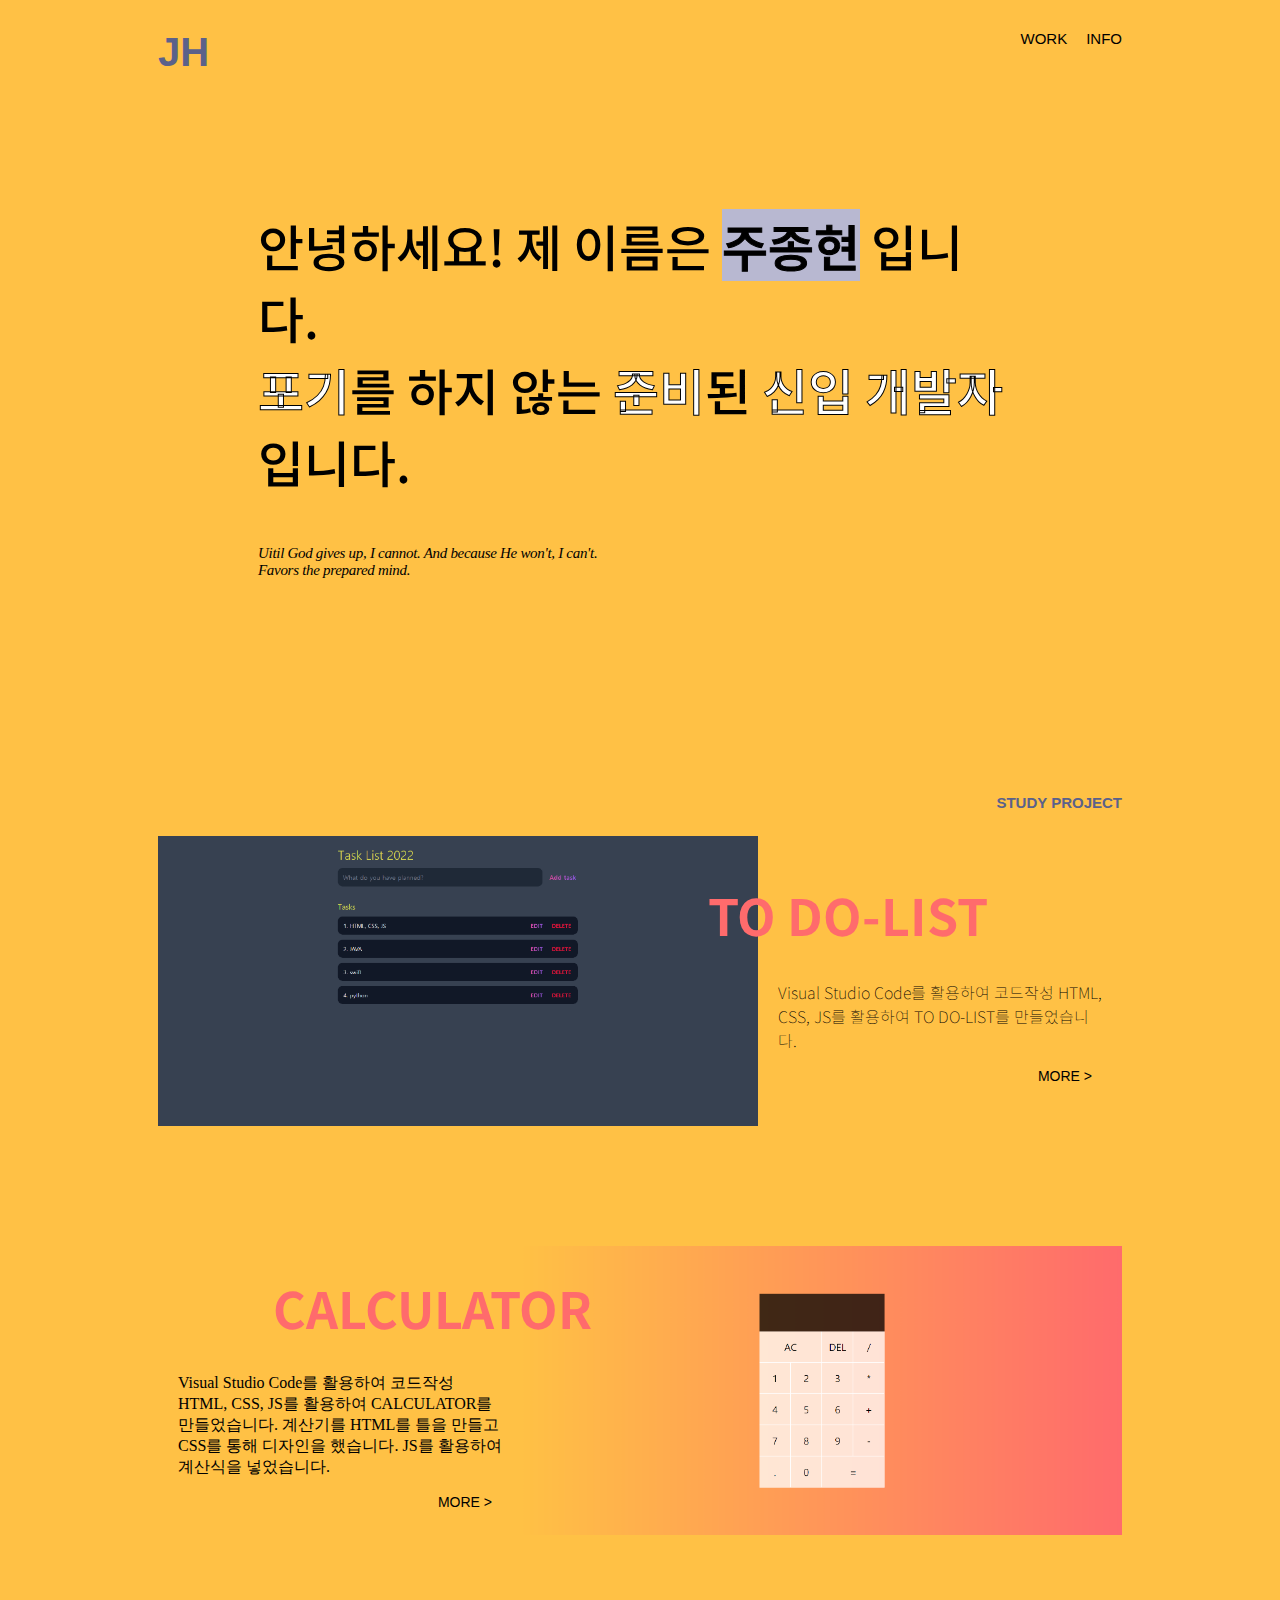
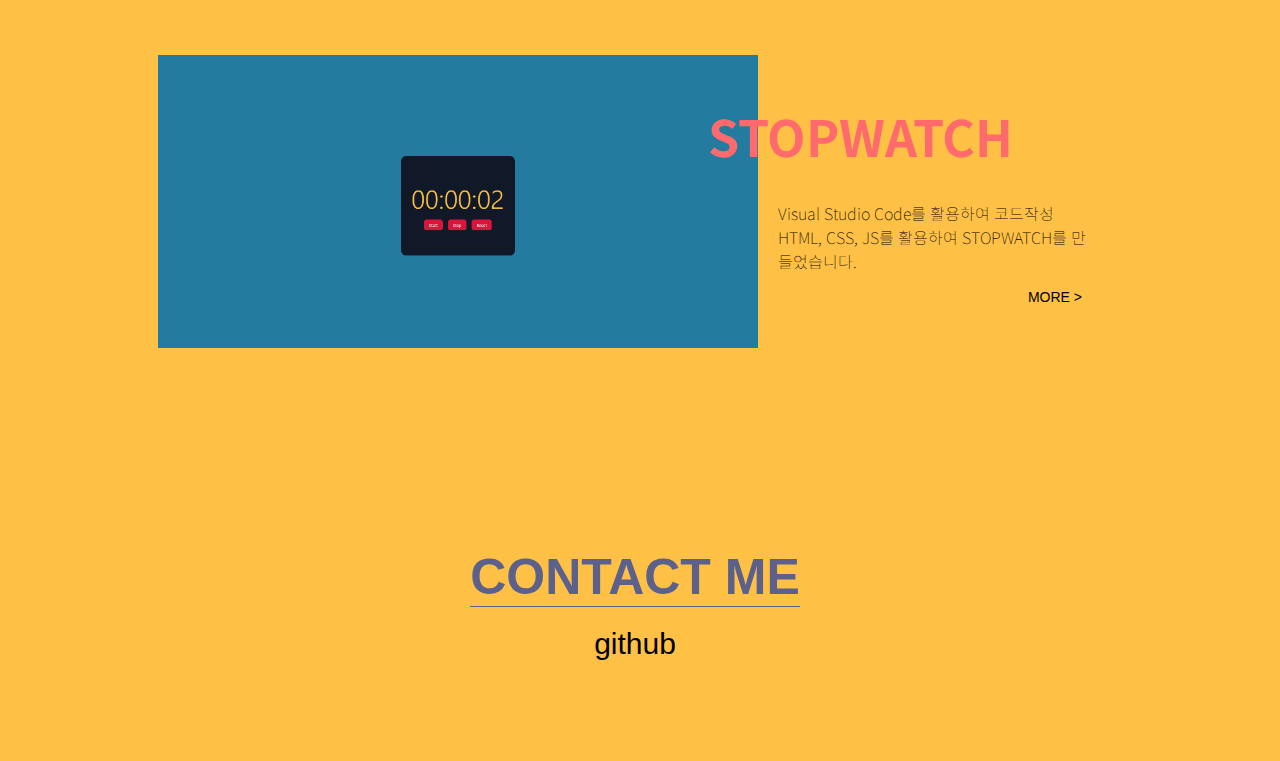
<file: index.html>
<!DOCTYPE html>
<html lang="en">
<head>
    <meta charset="UTF-8">
    <meta http-equiv="X-UA-Compatible" content="IE=edge">
    <meta name="viewport" content="width=device-width, initial-scale=1.0">
    <title>JH PORTFOLIO</title>
    <link rel="stylesheet" type=text/css href="style.css" >

    <link href="https://fonts.googleapis.com/css?family=Montserrat:300, 400, 700&display=swap';"/>

    <link href="https://fonts.googleapis.com/css2?family=Noto+Sans+KR:wght@100;300;400;500;700;900&display=swap" rel="stylesheet">
</head>
<body>
    <div class=frame>

        <nav class="navigator">
            <h3 class="site-name">JH</h3>
            <ul>
                <li><a class="nav-menu" href="index.html">WORK</a></li>
                <li><a class="nav-menu" href="info.html">INFO</a></li>
            </ul>
        </nav>

        <div class="dashboard">
            <h1 class="korean-comment">안녕하세요! 제 이름은 
                <a class="sample">주종현</a> 입니다.<br>
                <a class="highlight type1">포기</a>를 하지 않는
                <a class="highlight type2">준비</a>된 
                <a class="highlight type3">신입 개발자</a> 입니다.
            </h1>

            <p class="english-comment"> Uitil God gives up, I cannot. And because He won't, I can't. <br> Favors the prepared mind. </p>
        </div>


        <h5 class="recent-menu">STUDY PROJECT</h5>

        <div class="recent-works"></div>
            <div class="article" id="arti1">
                <img class="project" id="todolist" src="./img/project_1.png">
                <div class="article-info">
                    <h3 class="article-name" id="name1">TO DO-LIST</h3>
                    <p class="article-comment">Visual Studio Code를 활용하여 코드작성 HTML, CSS, JS를 활용하여 TO DO-LIST를 만들었습니다.</p>
                    <a class="more" href="https://aaron5421.github.io/Study-project1/">MORE ></a>
                </div>
            </div>


            <div class="recent-works"></div>
            <div class="article" id="arti1">
                <div class="article-info">
                    <h3 class="article-name" id="name2">CALCULATOR</h3>
                    <p class="article-comment2">Visual Studio Code를 활용하여 코드작성 HTML, CSS, JS를 활용하여 CALCULATOR를 만들었습니다. 계산기를 HTML를 틀을 만들고 CSS를 통해 디자인을 했습니다. JS를 활용하여 계산식을 넣었습니다.</p>
                    <a class="more" href="https://aaron5421.github.io/Study-project2/">MORE ></a>
                </div>
                <img class="project" id="calculator" src="./img/project_2.png">
            </div>



            <div class="recent-works"></div>
            <div class="article" id="arti1">
                <img class="project" id="Stopwatch" src="./img/project_3.png">
                <div class="article-info">
                    <h3 class="article-name" id="name1">STOPWATCH</h3>
                    <p class="article-comment">Visual Studio Code를 활용하여 코드작성 HTML, CSS, JS를 활용하여 STOPWATCH를 만들었습니다.</p>
                    <a class="more" href=" https://aaron5421.github.io/Study-project3/">MORE ></button>
                </div>
            </div>

        </div>


        








        <footer class="footer">
            <h3 class="contact">CONTACT ME</h3>
            <div class="links">
                <a class="github" href="https://github.com/Aaron5421">github</a>
            </div>
        </footer>
        
    </div>
</body>
</html>
</file>
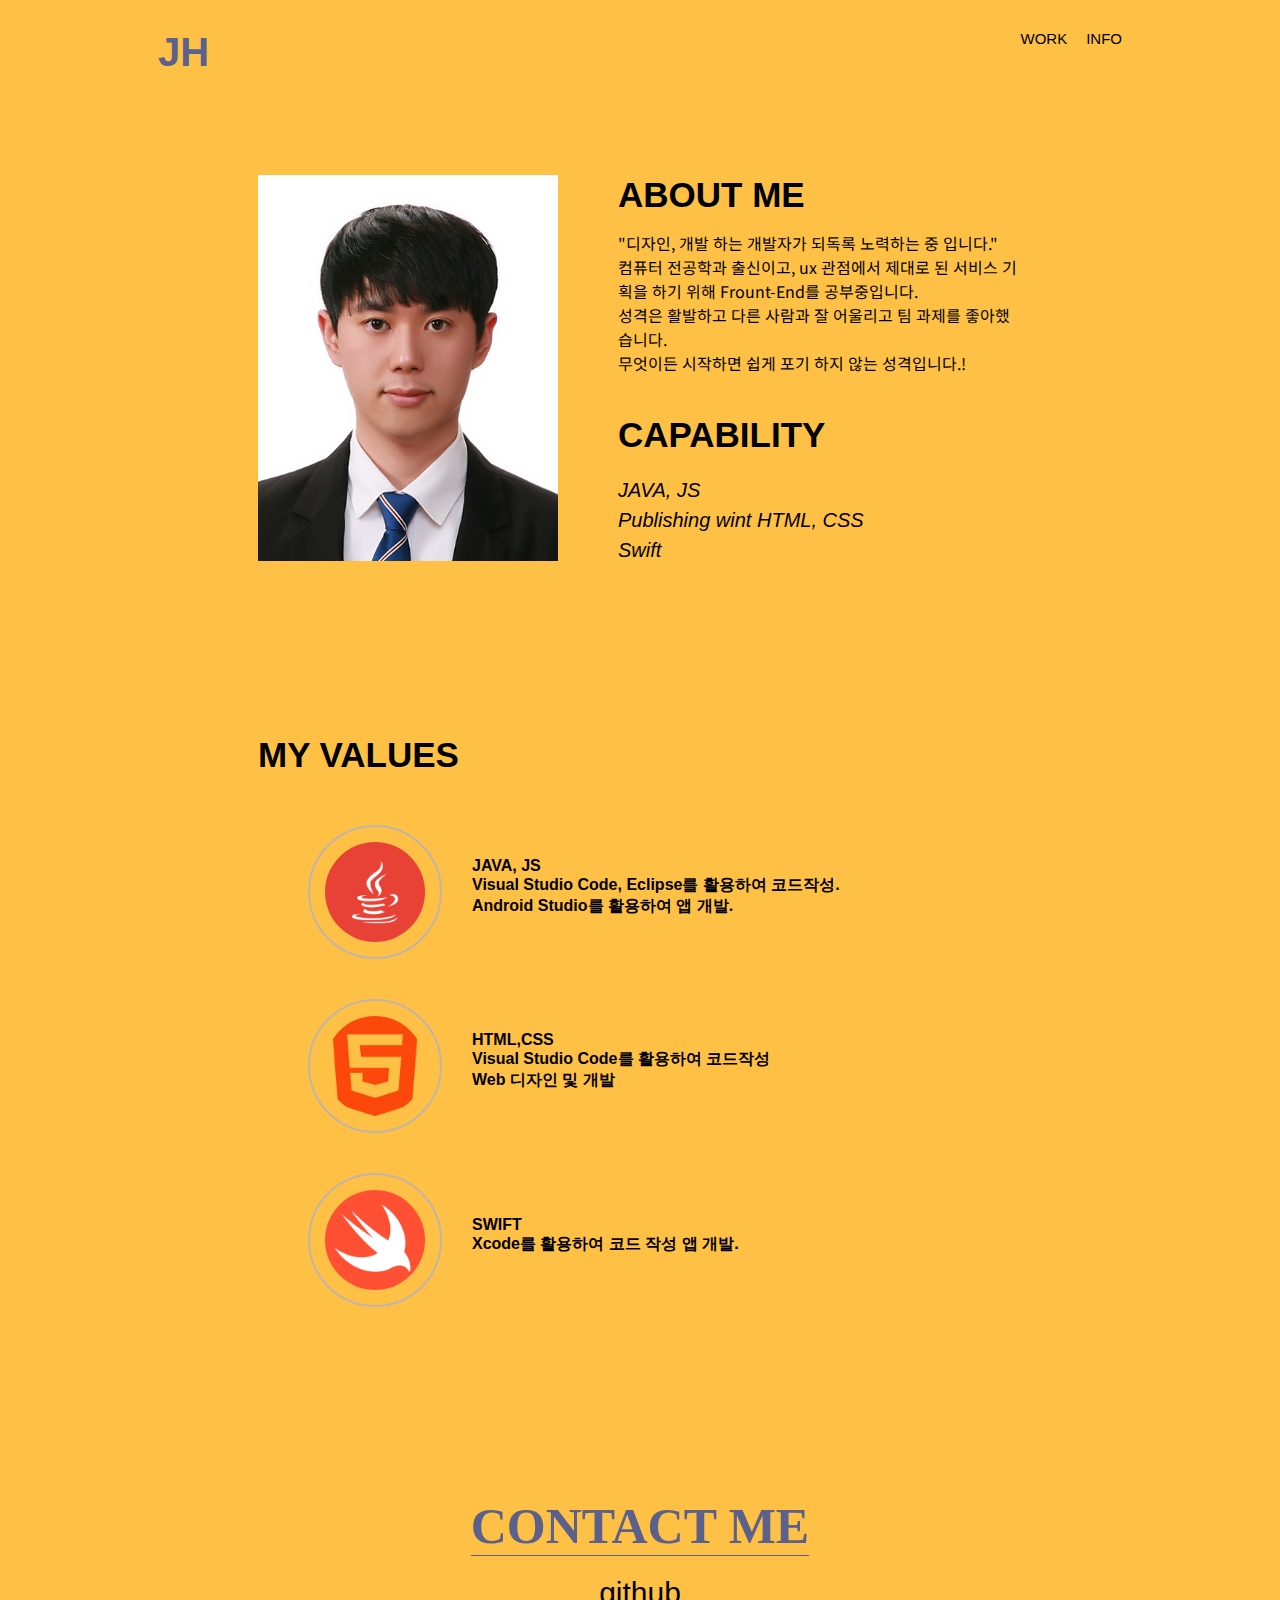
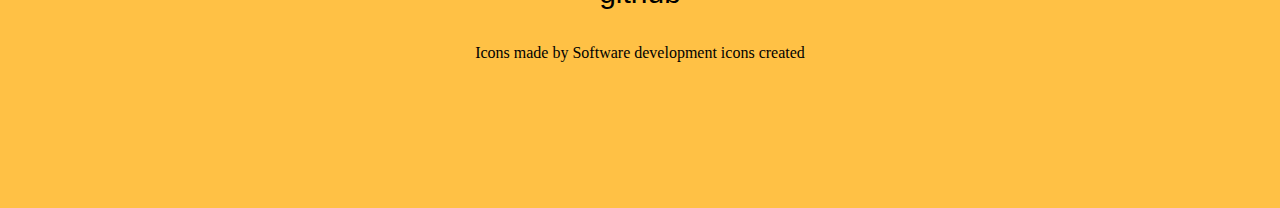
<file: info.html>
<!DOCTYPE html>
<html lang="en">
<head>
    <meta charset="UTF-8">
    <meta http-equiv="X-UA-Compatible" content="IE=edge">
    <meta name="viewport" content="width=device-width, initial-scale=1.0">
    <title>Document</title>
    <link rel="stylesheet" type=text/css href="style.css" >

    <link href="https://fonts.googleapis.com/css?family=Montserrat:300, 400, 700&display=swap';"/>

    <link href="https://fonts.googleapis.com/css2?family=Noto+Sans+KR:wght@100;300;400;500;700;900&display=swap" rel="stylesheet">
    
</head>
<body>
    <div class=frame>

        <nav class="navigator">
            <h3 class="site-name">JH</h3>
            <ul>
                <li><a class="nav-menu" href="index.html">WORK</a></li>
                <li><a class="nav-menu" href="info.html">INFO</a></li>
            </ul>
        </nav>

        <div class="profile-section">
            <img id="profile-picture" src="./img/img_2.jpg">
            <div class="introduction">
                <h2>ABOUT ME</h2>
                    <p>"디자인, 개발 하는 개발자가 되독록 노력하는 중 입니다."<br> 
                    컴퓨터 전공학과 출신이고, ux 관점에서 제대로 된 서비스 기획을 하기 위해 Frount-End를 공부중입니다.<br>
                    성격은 활발하고 다른 사람과 잘 어울리고 팀 과제를 좋아했습니다.<br> 무엇이든 시작하면 쉽게 포기 하지 않는 성격입니다.!</p>
                    
                    <h2>CAPABILITY</h2>
                    <p id="capability">JAVA, JS<br>Publishing wint HTML, CSS<br>Swift</p>

            </div>
        </div>

        <h5 class="value-menu">MY VALUES</h5>

        <div class="value-section">
            <div class="value">
                <img class="value-icon" src="./img/java.png">
                <div class="value-intro">
                    <h4 class="value-name">JAVA, JS<br>Visual Studio Code, Eclipse를 활용하여 코드작성.<br>Android Studio를 활용하여 앱 개발.</h4>
                    <p class="value-exp">
                    </p>
                </div>
            </div>
            
            <div class="value">
                <img class="value-icon" src="./img/html-5.png">
                <div class="value-intro">
                    <h4 class="value-name">HTML,CSS<br>Visual Studio Code를 활용하여 코드작성<br>Web 디자인 및 개발</h4>
                    <p class="value-exp">
                   </p>
                </div>
            </div>

            <div class="value">
                <img class="value-icon" src="./img/swift.png">
                <div class="value-intro">
                    <h4 class="value-name">SWIFT<br>Xcode를 활용하여 코드 작성 앱 개발.</h4>
                    <p class="value-exp">
                    </p>
                </div>
            </div>

        </div>

        <footer class="footer">
            <h3 class="contact">CONTACT ME</h3>
            <div class="links">
                <a class="github" href="https://github.com/Aaron5421">github</a>
            </div>
            <p class="footer-comment"><br>Icons made by
                <a href="https://www.flaticon.com/free-icons/software-development" title="software development icons">Software development icons created </a>
            </p>
        </footer>

    </div>
</body>


</html>
</file>
<file: style.css>
body {
    background-color: #ffc145;
}

.frame{
    margin: 30px 150px;
    display: flex;
    flex-direction: column;
}

/* navigator */

.navigator{
    display: flex;
    flex-direction: row;
    justify-content: space-between;
}

li{
    display: inline;
    margin: 0;
    margin-left: 15px;
}

ul{
    margin: 0;
}

.site-name{
    margin: 0;
    font-family: 'Montserrat', sans-serif;
    font-size: 40px;
    color: #5b618a;
}
.nav-menu{
    font-family: 'Montserrat', sans-serif;
    font-weight: 400;
    font-size: 15px;
}

a{
    color: black;
    text-decoration: none;
}
a:hover{
    color: white;
    transition: 0.3s;
}

/* dashboard */

.dashboard{
    display: flex;
    flex-direction: column;
    margin: 100px;
}

.korean-comment{
    font-family: 'Noto Sans KR', sans-serif;
    font-weight: 500;
    font-size: 50px;
}

.sample{
    background-color: #b8b8d1;
    -webkit-text-stroke: 1px black;
}

.sample:hover{
    background-color: transparent;
    color: white;
    -webkit-text-stroke: 1px black;
    transition: none;
}

.highlight{
    color: white;
    -webkit-text-stroke: 1px black;
}

.highlight:hover{
    background-color: #b9e28c;
    transition: none;
}

.type1:hover{
    background-color: #b9e28c ;
    color: black;
}

.type2:hover{
    background-color: skyblue ;
    color: black;
}

.type3:hover{
    background-color: #ff6b6c ;
    color: black;
}

.english-comment{
    font-family: 'Noto Sans KR' sans-serif;
    font-weight: 100;
    font-size: 15px;
    font-style: italic;

    letter-spacing: -0.3px;
}


/* recent works */

.recent-menu{
    font-family: 'Montserrat', sans-serif;
    font-size: 15px;
    width: 700;
    color: #5b618a;

    text-align: end;
    margin-top: 100px;
}

/* footer */

.footer{
    display: flex;
    flex-direction: column;
    align-items: center;
    margin-bottom: 100px;
}

.contact{
    font-family: 'Montserrat' sans-serif;
    font-size: 50px;
    font-weight: 700px;
    color: #5b618a;
    border-bottom: 1px solid #5b618a;
    margin-bottom: 20px;
}

.links>a {
    font-family: 'Montserrat', sans-serif;
    font-size: 30px;
    font-weight: 400;
}

/* INFO Section */

/* profile-section */

.profile-section{
    display: flex;
    flex-direction: row;
    justify-content: center;
    align-items: flex-start;

    margin: 100px 100px;
}

#profile-picture{
    width: 300px;
    margin-right: 60px;
}

.introduction>h2{
    margin: 0;
    font-family: 'Montserrat', sans-serif;
    font-size: 35px;
}
.introduction>p{
    font-family: 'Noto Sans KR', sans-serif;
    font-size: 16px;
    font-weight: 300px;

    margin-bottom: 40px;
}

#capability{
    font-family: 'Montserrat', sans-serif;
    font-weight: 400px;
    font-size: 20px;
    font-style: italic;
    line-height: 30px;
}

/* value section */
.value-menu{
    font-family: 'Montserrat', sans-serif;
    font-size: 35px;
    margin: 30px 100px;
}

.value-section{
    display: flex;
    flex-direction: column;
    justify-content: flex-start;
    align-content: center;
    margin: 100px 150px;
    margin-top: 20px;
}

.value{
    display: flex;
    flex-direction: row;
    margin-bottom: 40px;
    align-items: center;
}

.value-icon{
    width: 100px;
    height: 100px;
    border: 2px solid #c2b4ab;
    border-radius: 100px;
    padding: 15px;
}

.value-intro{
    margin: 0 30px;
}

.value-name{
    font-family: 'Montserrat', sans-serif;
    font-weight: 700px;
    margin-top: 0px;
    margin-bottom: 10px;
}

.value-exp{
    font-family: 'Noto Sans KR', sans-serif;
    font-weight: 300;
    font-size: 16px;
    margin: 0px;
}


/* info footer */

.footer-comment{
    text-align: center;
}

a[title="Flation"]:hover{
    color: black;
    text-decoration: underline;
}


/* RECENT WORKS */

.recent-works{
    display: flex;
    flex-direction: column;
}

.article{
    display: flex;
    flex-direction: row;
    margin-bottom: 120px;
    align-items: center;
}

.project{
    width: 600px;
}

.article-info{
    margin: 0px 20px;
}
.article-name{
    font-family: 'Noto Sans KR', sans-serif;
    font-size: 50px;
    margin-top: 0px;
    margin-bottom: 30px;
}

.article-comment{
    font-family: 'Noto Sans KR', sans-serif;
    font-size: 16px;
    font-weight: 100;
}

.more{
    width: content;
    height: content;
    float: right;
    font-family: 'Montserrat', sans-serif;
    font-size: 14px;
    background-color: transparent;
    border: none;
    outline: none;
    padding: 0px;
    margin-right: 10px;
}

#name1{
    color: #ff6b6c;
    position: relative;
    right: 70px;
}

#name2{
    color: #ff6b6c;
    text-align: right;
    position: relative;
    left: 90px;
}
</file>
